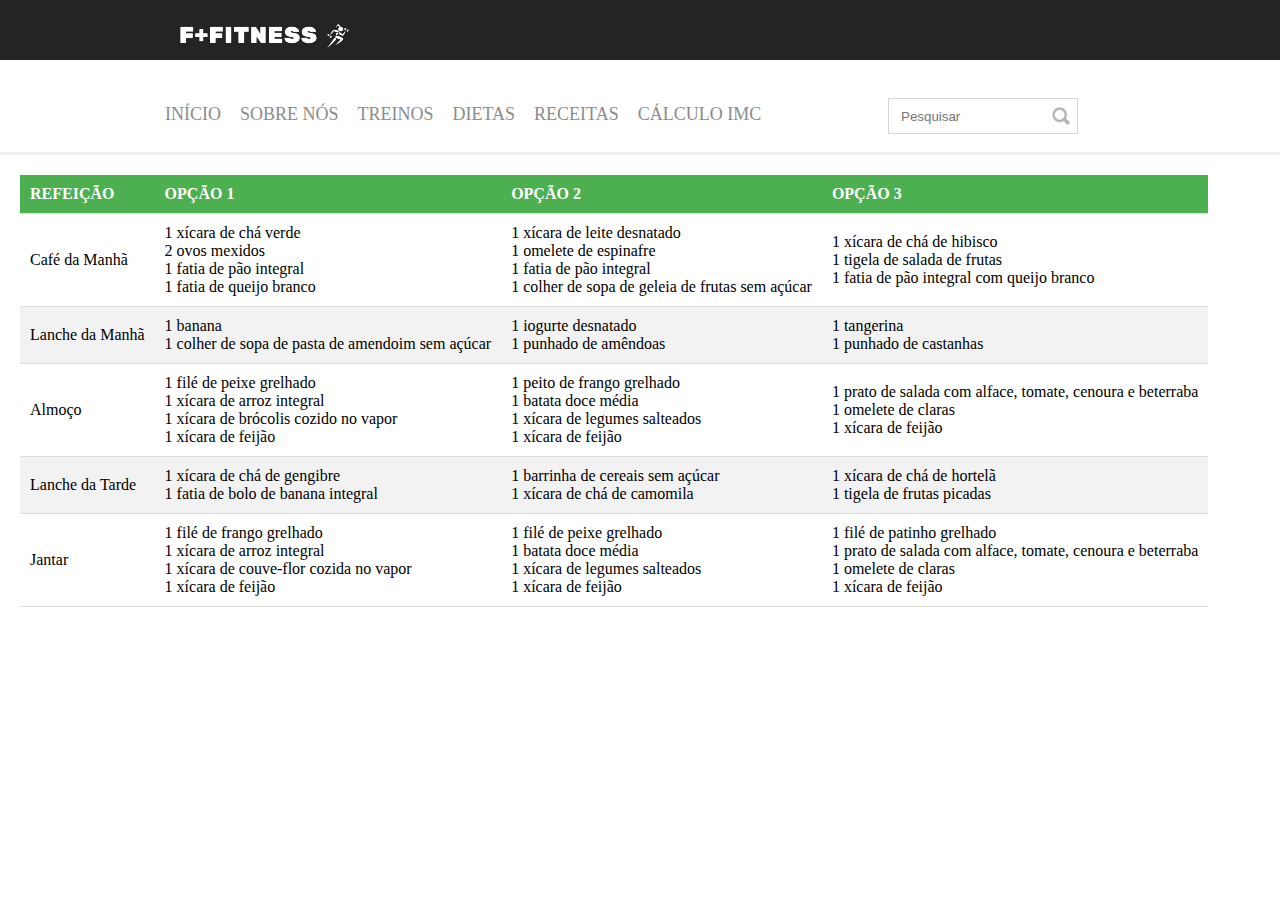
<file: dietas.html>
<html>

<head>
    <link rel="stylesheet" type="text/css" href="./css/main.css">
    <link rel="stylesheet" type="text/css" href="./css/slick.css" />
    <link rel="stylesheet" href="./css/style.css">
    <title>F+FITNESS</title>
</head>

<body>
    <header class="menu-principal">
        <main>
            <div class="header-1">
                <div class="logo">
                    <a href="index.html">
                        <img src="./img/logo.png" />
                    </a>
                </div>
            </div>
        </main>
    </header>
    <main class="col-100 menu-urls">
        <div class="header-2">
            <div class="menu">
                <ul>
                    <li>
                        <a href="index.html">Início</a>
                    </li>
                    <li>
                        <a href="sobrenos.html">Sobre Nós</a>
                    </li>
                    <li>
                        <a href="treinos.html">Treinos</a>
                    </li>
                    <li>
                        <a href="dietas.html">Dietas</a>
                    </li>
                    <li>
                        <a href="receitas.html">Receitas</a>
                    </li>
                    <li>
                        <a href="imc.html">Cálculo IMC</a>
                    </li>
                </ul>
            </div>
            <div class="busca">
                <input placeholder="Pesquisar" type="text" />
            </div>
        </div>
    </main>
    <div class="tabelas">
        <table>
            <thead>
              <tr>
                <th>REFEIÇÃO</th>
                <th>OPÇÃO 1</th>
                <th>OPÇÃO 2</th>
                <th>OPÇÃO 3</th>
              </tr>
            </thead>
            <tbody>
              <tr>
                <td>Café da Manhã</td>
                <td>1 xícara de chá verde<br>2 ovos mexidos<br>1 fatia de pão integral<br>1 fatia de queijo branco</td>
                <td>1 xícara de leite desnatado<br>1 omelete de espinafre<br>1 fatia de pão integral<br>1 colher de sopa de geleia de frutas sem açúcar</td>
                <td>1 xícara de chá de hibisco<br>1 tigela de salada de frutas<br>1 fatia de pão integral com queijo branco</td>
              </tr>
              <tr>
                <td>Lanche da Manhã</td>
                <td>1 banana<br>1 colher de sopa de pasta de amendoim sem açúcar</td>
                <td>1 iogurte desnatado<br>1 punhado de amêndoas</td>
                <td>1 tangerina<br>1 punhado de castanhas</td>
              </tr>
              <tr>
                <td>Almoço</td>
                <td>1 filé de peixe grelhado<br>1 xícara de arroz integral<br>1 xícara de brócolis cozido no vapor<br>1 xícara de feijão</td>
                <td>1 peito de frango grelhado<br>1 batata doce média<br>1 xícara de legumes salteados<br>1 xícara de feijão</td>
                <td>1 prato de salada com alface, tomate, cenoura e beterraba<br>1 omelete de claras<br>1 xícara de feijão</td>
              </tr>
              <tr>
                <td>Lanche da Tarde</td>
                <td>1 xícara de chá de gengibre<br>1 fatia de bolo de banana integral</td>
                <td>1 barrinha de cereais sem açúcar<br>1 xícara de chá de camomila</td>
                <td>1 xícara de chá de hortelã<br>1 tigela de frutas picadas</td>
              </tr>
              <tr>
                <td>Jantar</td>
                <td>1 filé de frango grelhado<br>1 xícara de arroz integral<br>1 xícara de couve-flor cozida no vapor<br>1 xícara de feijão</td>
                <td>1 filé de peixe grelhado<br>1 batata doce média<br>1 xícara de legumes salteados<br>1 xícara de feijão</td>
                <td>1 filé de patinho grelhado<br>1 prato de salada com alface, tomate, cenoura e beterraba<br>1 omelete de claras<br>1 xícara de feijão</td>
          
      
    </div>
</body>
</html>
</file>
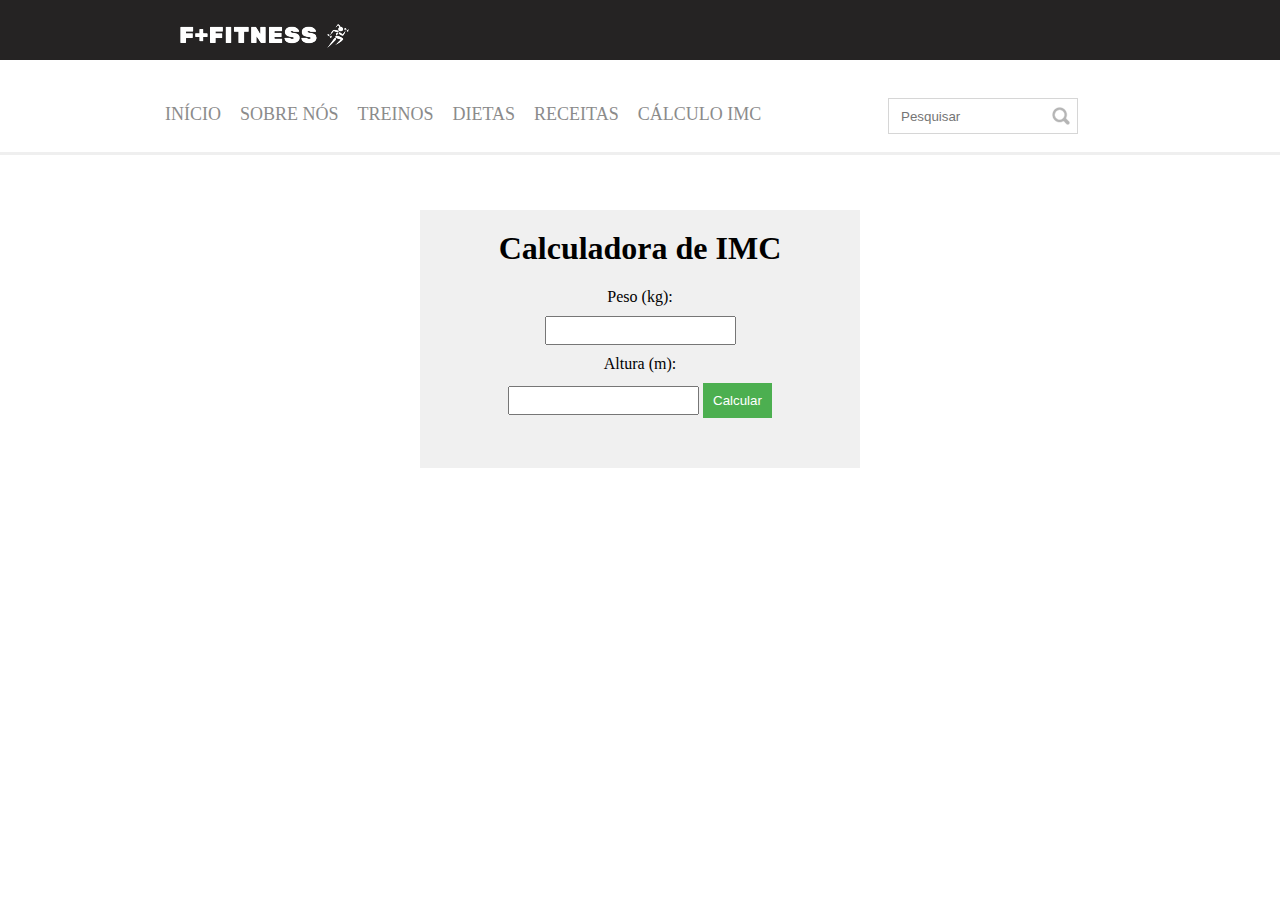
<file: imc.html>
<html>

<head>
    <link rel="stylesheet" type="text/css" href="./css/main.css">
    <link rel="stylesheet" type="text/css" href="./css/slick.css" />
    <link rel="stylesheet" type="text/css" href="./css/style3.css">
    <script type="module" src="./js/script.js"></script>
    <title>F+FITNESS</title>
</head>

<body>
    <header class="menu-principal">
        <main>
            <div class="header-1">
                <div class="logo">
                    <a href="index.html">
                        <img src="./img/logo.png" />
                    </a>
                </div>
            </div>
        </main>
    </header>
    <main class="col-100 menu-urls">
        <div class="header-2">
            <div class="menu">
                <ul>
                    <li>
                        <a href="index.html">Início</a>
                    </li>
                    <li>
                        <a href="sobrenos.html">Sobre Nós</a>
                    </li>
                    <li>
                        <a href="treinos.html">Treinos</a>
                    </li>
                    <li>
                        <a href="dietas.html">Dietas</a>
                    </li>
                    <li>
                        <a href="receitas.html">Receitas</a>
                    </li>
                    <li>
                        <a href="imc.html">Cálculo IMC</a>
                    </li>
                </ul>
            </div>
            <div class="busca">
                <input placeholder="Pesquisar" type="text" />
            </div>
        </div>
    </main>
    <div class="calculator">
		<h1>Calculadora de IMC</h1>
		<label for="weight">Peso (kg):</label>
		<input type="number" id="weight">
		<label for="height">Altura (m):</label>
		<input type="number" id="height">
		<button id="calculate">Calcular</button>
		<div id="result"></div>
	</div>
    
</body>
</html>
</file>
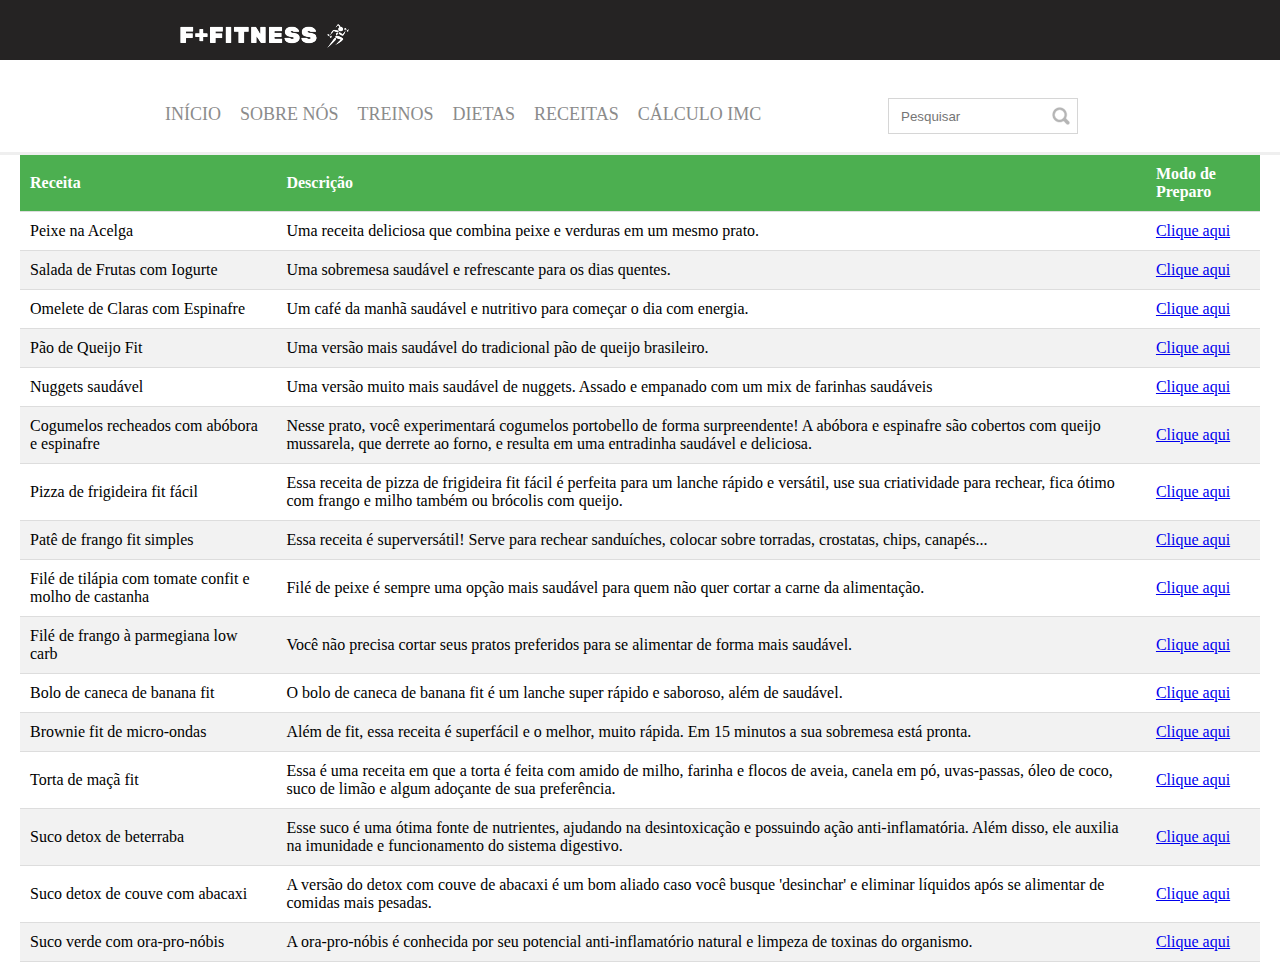
<file: receitas.html>
<html>

<head>
    <link rel="stylesheet" type="text/css" href="./css/main.css">
    <link rel="stylesheet" type="text/css" href="./css/slick.css" />
    <link rel="stylesheet" type="text/css" href="./css/style.css">
    <title>F+FITNESS</title>
</head>

<body>
    <header class="menu-principal">
        <main>
            <div class="header-1">
                <div class="logo">
                    <a href="index.html">
                        <img src="./img/logo.png" />
                    </a>
                </div>
            </div>
        </main>
    </header>
    <main class="col-100 menu-urls">
        <div class="header-2">
            <div class="menu">
                <ul>
                    <li>
                        <a href="index.html">Início</a>
                    </li>
                    <li>
                        <a href="sobrenos.html">Sobre Nós</a>
                    </li>
                    <li>
                        <a href="treinos.html">Treinos</a>
                    </li>
                    <li>
                        <a href="dietas.html">Dietas</a>
                    </li>
                    <li>
                        <a href="receitas.html">Receitas</a>
                    </li>
                    <li>
                        <a href="imc.html">Cálculo IMC</a>
                    </li>
                </ul>
            </div>
            <div class="busca">
                <input placeholder="Pesquisar" type="text" />
            </div>
        </div>
    </main>
    <table>
        <thead>
          <tr>
            <th>Receita</th>
            <th>Descrição</th>
            <th>Modo de Preparo</th>
          </tr>
        </thead>
        <tbody>
          <tr>
            <td>Peixe na Acelga</td>
            <td>Uma receita deliciosa que combina peixe e verduras em um mesmo prato.</td>
            <td><a href="https://www.minhareceita.com.br/receita/file-de-peixe-grelhado-com-acelga/" target="_blank">Clique aqui</a></td>
          </tr>
          <tr>
            <td>Salada de Frutas com Iogurte</td>
            <td>Uma sobremesa saudável e refrescante para os dias quentes.</td>
            <td><a href="https://www.tudogostoso.com.br/receita/131071-salada-de-frutas-e-iogurte.html" target="_blank">Clique aqui</a></td>
          </tr>
          <tr>
            <td>Omelete de Claras com Espinafre</td>
            <td>Um café da manhã saudável e nutritivo para começar o dia com energia.</td>
            <td><a href="https://www.comidaereceitas.com.br/ovos/omelete-simples-com-espinafre.html" target="_blank">Clique aqui</a></td>
          </tr>
          <tr>
            <td>Pão de Queijo Fit</td>
            <td>Uma versão mais saudável do tradicional pão de queijo brasileiro.</td>
            <td><a href="https://www.sabornamesa.com.br/receita-de-pao/pao-de-queijo-fit-low-carb-com-3-ingredientes-simples-e-facil" target="_blank">Clique aqui</a></td>
          </tr>
          <tr>
            <td>Nuggets saudável</td>
            <td>Uma versão muito mais saudável de nuggets. Assado e empanado com um mix de farinhas saudáveis</td>
            <td><a href="https://www.receiteria.com.br/receita/nuggets-saudavel/" target="_blank">Clique aqui</a></td>
          </tr>
          <tr>
            <td>Cogumelos recheados com abóbora e espinafre</td>
            <td>Nesse prato, você experimentará cogumelos portobello de forma surpreendente! A abóbora e espinafre são cobertos com queijo mussarela, que derrete ao forno, e resulta em uma entradinha saudável e deliciosa.</td>
            <td><a href="https://www.receiteria.com.br/receita/cogumelos-recheados-com-abobora-e-espinafre/" target="_blank">Clique aqui</a></td>
          </tr>
          <tr>
            <td>Pizza de frigideira fit fácil</td>
            <td>Essa receita de pizza de frigideira fit fácil é perfeita para um lanche rápido e versátil, use sua criatividade para rechear, fica ótimo com frango e milho também ou brócolis com queijo.</td>
            <td><a href="https://www.receiteria.com.br/receita/pizza-de-frigideira-fit-facil/" target="_blank">Clique aqui</a></td>
          </tr>
          <tr>
            <td>Patê de frango fit simples</td>
            <td>Essa receita é superversátil! Serve para rechear sanduíches, colocar sobre torradas, crostatas, chips, canapés...</td>
            <td><a href="https://www.receiteria.com.br/receita/pate-de-frango-fit-simples/" target="_blank">Clique aqui</a></td>
          </tr>
          <tr>
            <td>Filé de tilápia com tomate confit e molho de castanha</td>
            <td>Filé de peixe é sempre uma opção mais saudável para quem não quer cortar a carne da alimentação.</td>
            <td><a href="https://www.receiteria.com.br/receita/file-de-tilapia-com-tomate-confit-e-molho-de-castanha/" target="_blank">Clique aqui</a></td>
          </tr>
          <tr>
            <td>Filé de frango à parmegiana low carb</td>
            <td>Você não precisa cortar seus pratos preferidos para se alimentar de forma mais saudável.</td>
            <td><a href="https://www.receiteria.com.br/receita/file-de-frango-a-parmegiana-low-carb/" target="_blank">Clique aqui</a></td>
          </tr>
          <tr>
            <td>Bolo de caneca de banana fit</td>
            <td>O bolo de caneca de banana fit é um lanche super rápido e saboroso, além de saudável.</td>
            <td><a href="https://www.receiteria.com.br/receita/bolo-de-caneca-de-banana-fit/" target="_blank">Clique aqui</a></td>
          </tr>
          <tr>
            <td>Brownie fit de micro-ondas</td>
            <td>Além de fit, essa receita é superfácil e o melhor, muito rápida. Em 15 minutos a sua sobremesa está pronta.</td>
            <td><a href="https://www.receiteria.com.br/receita/brownie-fit-de-micro-ondas/" target="_blank">Clique aqui</a></td>
          </tr>
          <tr>
            <td>Torta de maçã fit</td>
            <td>Essa é uma receita em que a torta é feita com amido de milho, farinha e flocos de aveia, canela em pó, uvas-passas, óleo de coco, suco de limão e algum adoçante de sua preferência.</td>
            <td><a href="https://www.receiteria.com.br/receita/torta-de-maca-fit/" target="_blank">Clique aqui</a></td>
          </tr>
          <tr>
            <td>Suco detox de beterraba</td>
            <td>Esse suco é uma ótima fonte de nutrientes, ajudando na desintoxicação e possuindo ação anti-inflamatória. Além disso, ele auxilia na imunidade e funcionamento do sistema digestivo.</td>
            <td><a href="https://www.receiteria.com.br/receita/suco-detox-de-beterraba/" target="_blank">Clique aqui</a></td>
          </tr>
          <tr>
            <td>Suco detox de couve com abacaxi</td>
            <td>A versão do detox com couve de abacaxi é um bom aliado caso você busque 'desinchar' e eliminar líquidos após se alimentar de comidas mais pesadas.</td>
            <td><a href="https://www.receiteria.com.br/receita/suco-detox-de-couve-com-abacaxi/" target="_blank">Clique aqui</a></td>
          </tr>
          <tr>
            <td>Suco verde com ora-pro-nóbis</td>
            <td>A ora-pro-nóbis é conhecida por seu potencial anti-inflamatório natural e limpeza de toxinas do organismo.</td>
            <td><a href="https://www.receiteria.com.br/receita/suco-verde-com-ora-pro-nobis/" target="_blank">Clique aqui</a></td>
          </tr>
        </tbody>
      </table>
</body>
</html>
</file>
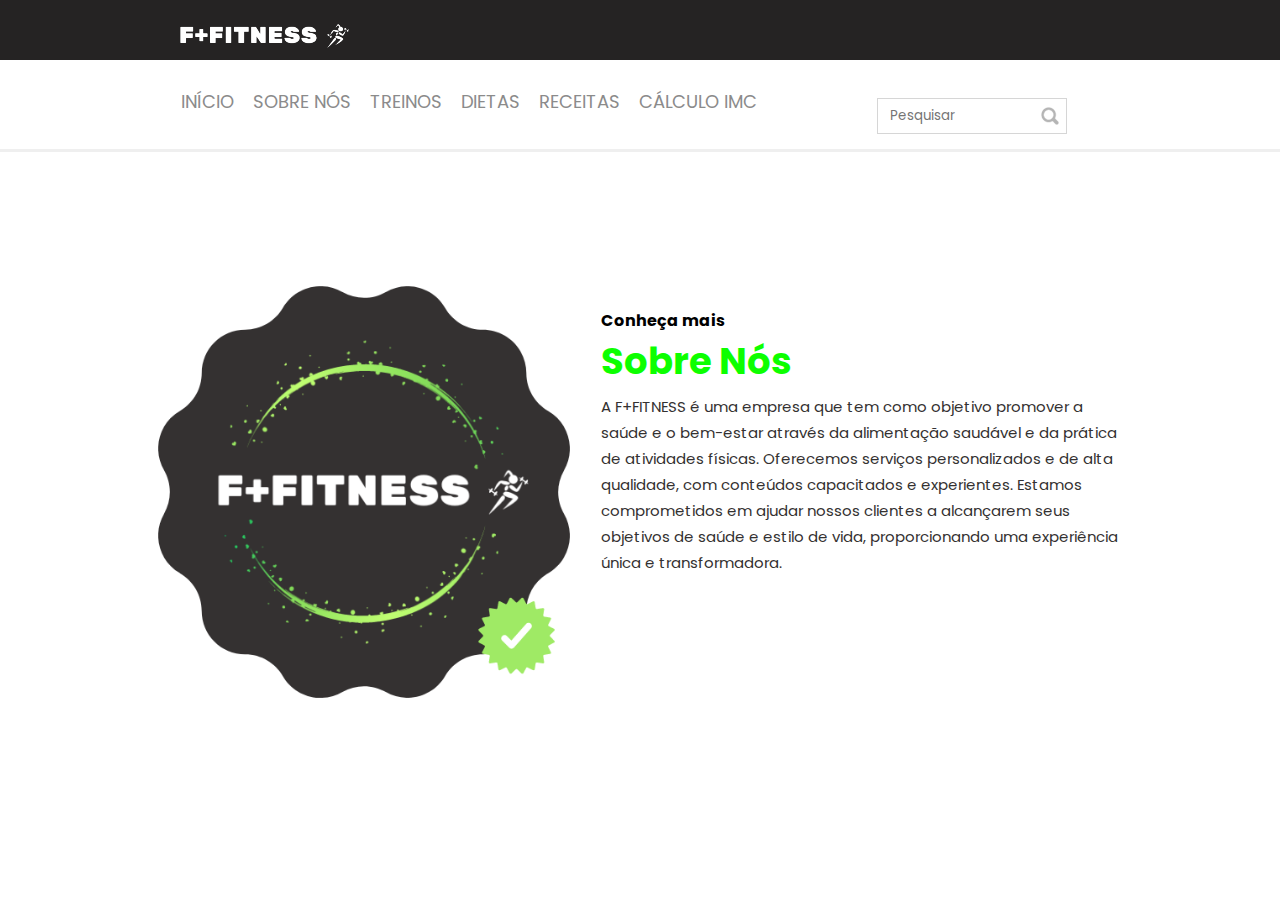
<file: sobrenos.html>
<html>

<head>
    <link rel="stylesheet" type="text/css" href="./css/main.css">
    <link rel="stylesheet" type="text/css" href="./css/slick.css" />
    <title>F+FITNESS</title>
    <link rel="stylesheet" href="https://cdnjs.cloudflare.com/ajax/libs/font-awesome/6.3.0/css/all.min.css" />
        <style>
            @import url('https://fonts.googleapis.com/css2?family=Poppins:wght@400;500;600&display=swap');
            *{
                padding: 0;
                margin: 0;
                box-sizing: border-box;
                font-family: poppins;
            }
            #about-section {
                width: 100%;
                height: auto;
                display: flex;
                justify-content: space-between;
                align-items: center;
                padding: 80px 12%;
            }
            .about-left img{
                width: 420px;
                height: auto;
                transform: translateY(50px);
            }
            .about-right {
                width: 54%;
            }

            .about-right ul li {
                display: flex;
                align-items: center;
            }

            .about-right h1 {
                color: #0dff00;
                font-size: 37px;
                margin-bottom: 5px;
            }

            .about-right p {
                color: #343131;
                line-height: 26px;
                font-size: 15px;
            }
        </style>

</head>

<body>
    <header class="menu-principal">
        <main>
            <div class="header-1">
                <div class="logo">
                    <a href="index.html">
                        <img src="./img/logo.png" />
                    </a>
                </div>
            </div>
        </main>
    </header>
    <main class="col-100 menu-urls">
        <div class="header-2">
            <div class="menu">
                <ul>
                    <li>
                        <a href="index.html">Início</a>
                    </li>
                    <li>
                        <a href="sobrenos.html">Sobre Nós</a>
                    </li>
                    <li>
                        <a href="treinos.html">Treinos</a>
                    </li>
                    <li>
                        <a href="dietas.html">Dietas</a>
                    </li>
                    <li>
                        <a href="receitas.html">Receitas</a>
                    </li>
                    <li>
                        <a href="imc.html">Cálculo IMC</a>
                    </li>
                </ul>
            </div>
            <div class="busca">
                <input placeholder="Pesquisar" type="text" />
            </div>
        </div>
    </main>
    <section id="about-section">
        <!-- about left  -->
        <div class="about-left">
            <img src="./img/ffitnes.png" alt="About Img"/>
        </div>

        <!-- about right  -->
        <div class="about-right">
            <h4>Conheça mais</h4>
            <h1>Sobre Nós</h1>
            <p>A F+FITNESS é uma empresa que tem como objetivo promover a saúde e o bem-estar através da alimentação saudável e da prática de atividades físicas. Oferecemos serviços personalizados e de alta qualidade, com conteúdos capacitados e experientes. Estamos comprometidos em ajudar nossos clientes a alcançarem seus objetivos de saúde e estilo de vida, proporcionando uma experiência única e transformadora.
            </p>
                    </li>
                </ul>
            </div>
        </div>
    </section>
</body>
</html>
</file>
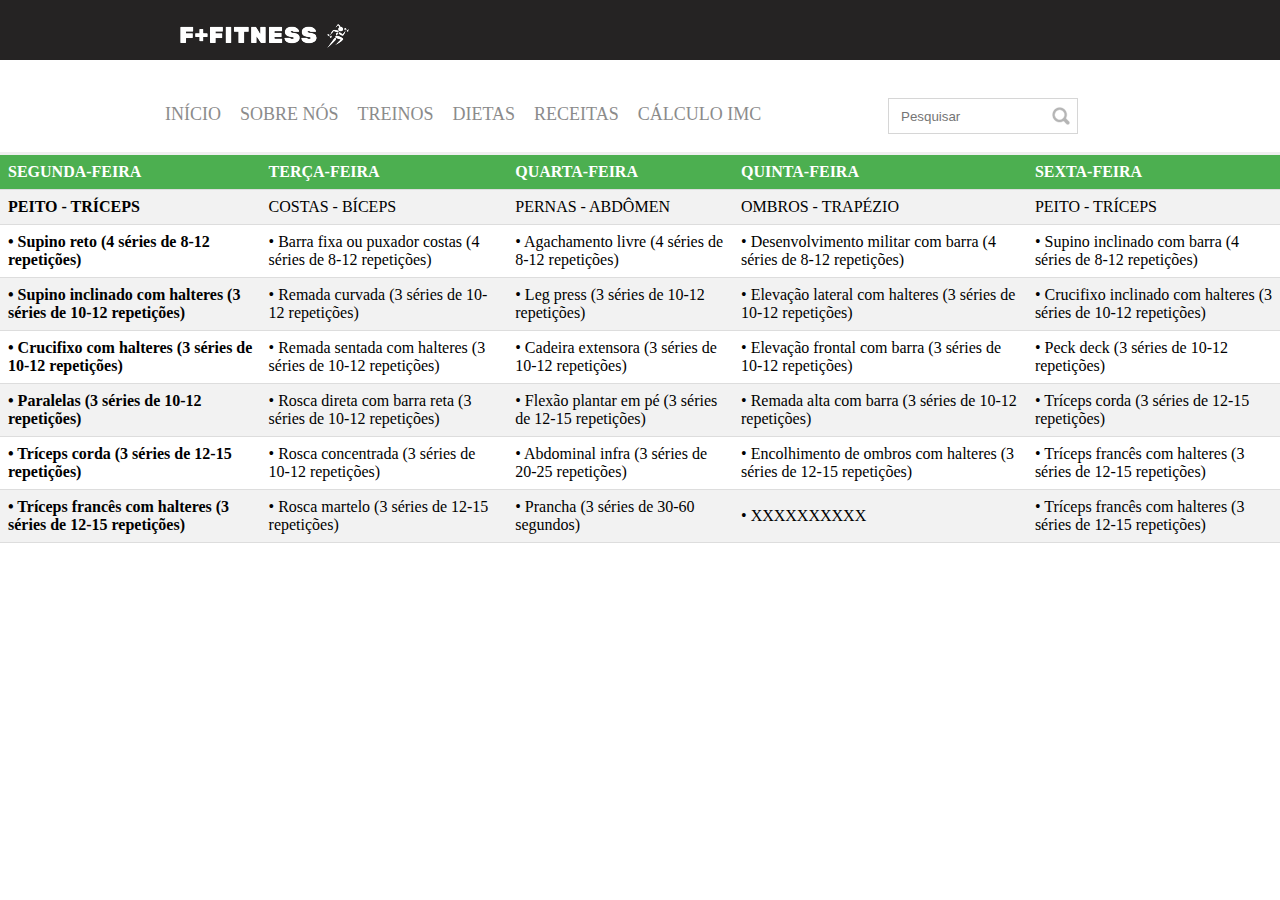
<file: treinos.html>
<html>

<head>
    <link rel="stylesheet" type="text/css" href="./css/main.css">
    <link rel="stylesheet" type="text/css" href="./css/slick.css" />
    <link rel="stylesheet" type="text/css" href="./css/style2.css">
    <title>F+FITNESS</title>
</head>

<body>
    <header class="menu-principal">
        <main>
            <div class="header-1">
                <div class="logo">
                    <a href="index.html">
                        <img src="./img/logo.png" />
                    </a>
                </div>
            </div>
        </main>
    </header>
    <main class="col-100 menu-urls">
        <div class="header-2">
            <div class="menu">
                <ul>
                    <li>
                        <a href="index.html">Início</a>
                    </li>
                    <li>
                        <a href="sobrenos.html">Sobre Nós</a>
                    </li>
                    <li>
                        <a href="treinos.html">Treinos</a>
                    </li>
                    <li>
                        <a href="dietas.html">Dietas</a>
                    </li>
                    <li>
                        <a href="receitas.html">Receitas</a>
                    </li>
                    <li>
                        <a href="imc.html">Cálculo IMC</a>
                    </li>
                </ul>
            </div>
            <div class="busca">
                <input placeholder="Pesquisar" type="text" />
            </div>
        </div>
    </main>
    <table>
        <tr>
            <td><strong>SEGUNDA-FEIRA</strong></td>
            <td><strong>TERÇA-FEIRA</strong></td>
            <td><strong>QUARTA-FEIRA</strong></td>
            <td><strong>QUINTA-FEIRA</strong></td>
            <td><strong>SEXTA-FEIRA</strong></td>
        </tr>
        <tr>
            <td>PEITO - TRÍCEPS</td>
            <td>COSTAS - BÍCEPS</td>
            <td>PERNAS - ABDÔMEN</td>
            <td>OMBROS -  TRAPÉZIO</td>
            <td>PEITO - TRÍCEPS</td>
        </tr>
        <tr>
            <td>
                • Supino reto (4 séries de 8-12 repetições)
            </td>
            <td>
                • Barra fixa ou puxador costas (4 séries de 8-12 repetições)
            </td>
            <td>
                • Agachamento livre (4 séries de 8-12 repetições)
            </td>
            <td>
                • Desenvolvimento militar com barra (4 séries de 8-12 repetições)
            </td>
            <td>
                • Supino inclinado com barra (4 séries de 8-12 repetições)
            </td>
        </tr>
        <tr>
            <td>
                • Supino inclinado com halteres (3 séries de 10-12 repetições)
            </td>
            <td>
                • Remada curvada (3 séries de 10-12 repetições)
            </td>
            <td>
                • Leg press (3 séries de 10-12 repetições)
            </td>
            <td>
                • Elevação lateral com halteres (3 séries de 10-12 repetições)
            </td>
            <td>
                • Crucifixo inclinado com halteres (3 séries de 10-12 repetições)
            </td>
        </tr>
        <tr>
            <td>
                • Crucifixo com halteres (3 séries de 10-12 repetições)
            </td>
            <td>
                • Remada sentada com halteres (3 séries de 10-12 repetições)
            </td>
            <td>
                • Cadeira extensora (3 séries de 10-12 repetições)
            </td>
            <td>
                • Elevação frontal com barra (3 séries de 10-12 repetições)
            </td>
            <td>
                • Peck deck (3 séries de 10-12 repetições)
            </td>
        </tr>
        <tr>
            <td>
                • Paralelas (3 séries de 10-12 repetições)
            </td>
            <td>
                • Rosca direta com barra reta (3 séries de 10-12 repetições)
            </td>
            <td>
                • Flexão plantar em pé (3 séries de 12-15 repetições)
            </td>
            <td>
                • Remada alta com barra (3 séries de 10-12 repetições)
            </td>
            <td>
                • Tríceps corda (3 séries de 12-15 repetições)
            </td>
        </tr>
        <tr>
            <td>
                • Tríceps corda (3 séries de 12-15 repetições)
            </td>
            <td>
                • Rosca concentrada (3 séries de 10-12 repetições)
            </td>
            <td>
                • Abdominal infra (3 séries de 20-25 repetições)
            </td>
            <td>
                • Encolhimento de ombros com halteres (3 séries de 12-15 repetições)
            </td>
            <td>
                • Tríceps francês com halteres (3 séries de 12-15 repetições)
            </td>
        </tr>
        <tr>
            <td>
                • Tríceps francês com halteres (3 séries de 12-15 repetições)
            </td>
            <td>
                • Rosca martelo (3 séries de 12-15 repetições)
            </td>
            <td>
                • Prancha (3 séries de 30-60 segundos)
            </td>
            <td>
                • XXXXXXXXXX
            </td>
            <td>
                • Tríceps francês com halteres (3 séries de 12-15 repetições)
            </td>
        </tr>
    </table>
</body>
</html>
</file>
<file: css/main.css>
body {
width: 100%;
height: 100%;
margin: 0 auto;
}
ul {
   padding: 0px!important; 
}
.menu-principal {
width: 100%;
background-color: #252323;
height: 60px;
}
main, .content {
margin: 0 auto;
width: 980px;
position: relative;
}
.logo {
 float: left;
 padding: 16px;
 width: 70%;
}
.redes-sociais ul li {
margin-left: 25px;
display: inline-block;
float: left;
list-style: none;
}
.redes-sociais {
width: 25%;
float: right;
}
.header-2 {
background-color: #ffffff;
width: 980px;
margin: 0 auto;
padding: 16px;
}
.menu-urls {
height: 80px;
border-bottom: 3px solid #efefef;
}
.menu ul li {
    display: inline-block;
    color: #8b8b8b;
    margin-left: 15px;
    height: 50px;
}

.menu ul li:hover {
    border-bottom: 3px solid #4CAF50;
}

.menu ul li a:hover {
    color: #4CAF50;
    
}

.menu ul li a {
    color: #8b8b8b;
    text-decoration: none;
    font-size: 18px;
    text-transform: uppercase;
}
.menu {
width: 70%;
float: left;
}
.busca {
    text-align: center;
    width: 30%;
    float: right;
}
.busca input {
    background-image: url(../img/icone-search.png);
    background-repeat: no-repeat;
    height: 36px;
    padding: 12px;
    width: 190px;
    margin-top: 10px;
    background-position: 96%;
    border: 1px solid #d6d6d6;
}
.col-100 {
    width: 100%;
    float: left;
    position: relative;
}
button.slick-prev {
    font-size: 0px;
    border: none;
    width: 25px;
    height: 51px;
    z-index: 9;
    background-color: transparent;
    position: absolute;
    background-image: url(../img/anterior.png);
    top: 35%;
    left: 14%;
}
button.slick-next {
    font-size: 0px;
    border: none;
    width: 25px;
    height: 51px;
    z-index: 9;
    background-color: transparent;
    position: absolute;
    background-image: url(../img/proximo.png);
    top: 35%;
    right: 14%;
}
.slick-list {
    width: 100%!important;
}
.slick-initialized {
    overflow: hidden;
}
.slick-dots li button {
    font-size: 0px;
    border: 5px solid #ffffff;
    width: 26px;
    height: 26px;
    background: transparent;
    border-radius: 50%;
    cursor: pointer;

}
.slick-dots {
    margin: 0 auto;
    width: 50%;
    position: absolute;
    left: 50%;
    top: 600px;
}

li.slick-active button {
    background: #4CAF50;
}

.slick-dots li {
    padding-left: 10px;
    display: inline-block;
}

.texto-destaque {
    text-align: center;
}
.texto-destaque strong {
    color: #646464;
}
.texto-destaque h1 {
    text-transform: uppercase;
    font-size: 30px;
    color: #818181;
}
.texto-destaque p {
    font-size: 15px;
    color: #9a9a9a;
}

.col-3 {
    text-align: center;
    padding-left: 15px;
    padding-right: 15px; 
    width: 29%;
    float: left;
    position: relative;
}
.bloco-imagem img {
    margin: 0 auto;
    width: 100%;
    height: auto;
}
.bloco-imagem {
    height: 300px;
    border: 1px solid #c5c5c5;
    padding-top: 15px;
    padding-bottom: 15px;
    margin-left: 10px;
}
.bloco-imagem b, p {
    text-align: left;
}
.bloco-texto {
    margin-top: 3em;
}

h3 {
    font-weight: normal!important;
}

.bloco-imagens-texto {
    background-color: #eeeeee;
}
.bloco-imagens-texto:before {
    width: 100%;
    display: inline-block;
    content: '';
    height: 52px;
    background: #ffffff;
    background-image: url('../img/setinha.png');
    background-repeat: no-repeat;
    background-position: center;
}
.bloco-imagens-texto:after {
    width: 100%;
    display: inline-block;
    content: '';
    height: 70px;
    background: #eeeeee;
} 
.col-4 {
    float: left;
    width: 25%;
    text-align: center;
}
.col-4 img {
cursor: pointer;
 margin: 0 auto;
 padding-top: 1em;
 vertical-align: middle;
}
.col-4 img:hover {
    margin-top: 10px!important;
    position: relative!important;
}

.bloco-logos {
    height: 170px;
}

.bloco-logos img {
    margin-top: 50px;
}

.footer h3 {
    text-align: left;
}

.footer {
    background-image: url('../img/footer.png');
    color: #ffffff;
}

.footer-2 {
    background-image: url('../img/footer2.png');
    color: #c1c1c1;
    height: 90px;
}


.footer p {
    width: 90%;
    text-align: left;
}

.footer-2 p {
    padding: 10px;
}

.clock {
    color: #898989!important;
}

.clock:before {
    content: '';
    width:  15px;
    height: 15px;
    display: inline-block;
    background-image: url('../img/clock.png');
    float: left;
    background-repeat: no-repeat;
    padding-left: 5px;
}

.local:before, .emailico:before, .telefoneico:before {
    content: '';
    width:  17px;
    height: 24px;
    display: inline-block;
    float: left;
    background-repeat: no-repeat;
    padding-left: 5px;
}
.local:before {
    background-image: url('../img/local.png');
}  
.emailico:before {
    background-image: url('../img/emailico.png');
}  
.telefoneico:before {
    background-image: url('../img/telefoneico.png');
}
</file>
<file: css/style.css>
table {
    border-collapse: collapse;
    margin: 20px;
  }
  
  th, td {
    padding: 10px;
    text-align: left;
    border-bottom: 1px solid #ddd;
  }
  
  th {
    background-color: #4CAF50;
    color: #fff;
  }
  
  tr:nth-child(even) {
    background-color: #f2f2f2;
  }
  
.tabelas {
  display: inline-block;
  margin-right: 20px;
}
</file>
<file: css/style3.css>
.calculator {
	margin: 150px auto;
	max-width: 400px;
	background-color: #f0f0f0;
	padding: 20px;
	text-align: center;
}

h1 {
	margin-top: 0;
}

label {
	display: block;
	margin-bottom: 10px;
}

input {
	padding: 5px;
	margin-bottom: 10px;
}

button {
	background-color: #4CAF50;
	color: white;
	padding: 10px;
	border: none;
	cursor: pointer;
	margin-bottom: 10px;
}

button:hover {
	background-color: #3e8e41;
}

#result {
	margin-top: 20px;
	font-size: 24px;
	font-weight: bold;
}
</file>
<file: css/style2.css>
table {
    border-collapse: collapse;
    width: 100%;
  }
  
  th,
  td {
    padding: 8px;
    text-align: left;
  }
  
  th {
    background-color: #4CAF50;
    color: #fff;
  }
  
  tr:nth-child(even) {
    background-color: #f2f2f2;
  }
  
  tr:nth-child(odd) {
    background-color: #fff;
  }
  
  tr:first-child {
    background-color: #4CAF50;
    color: #fff;
  }
  
  td:first-child {
    font-weight: bold;
  }
  
  tr:nth-child(odd) td {
    border-bottom: 1px solid #ddd;
  }
  
  tr:nth-child(even) td {
    border-bottom: 1px solid #ddd;
  }
</file>
